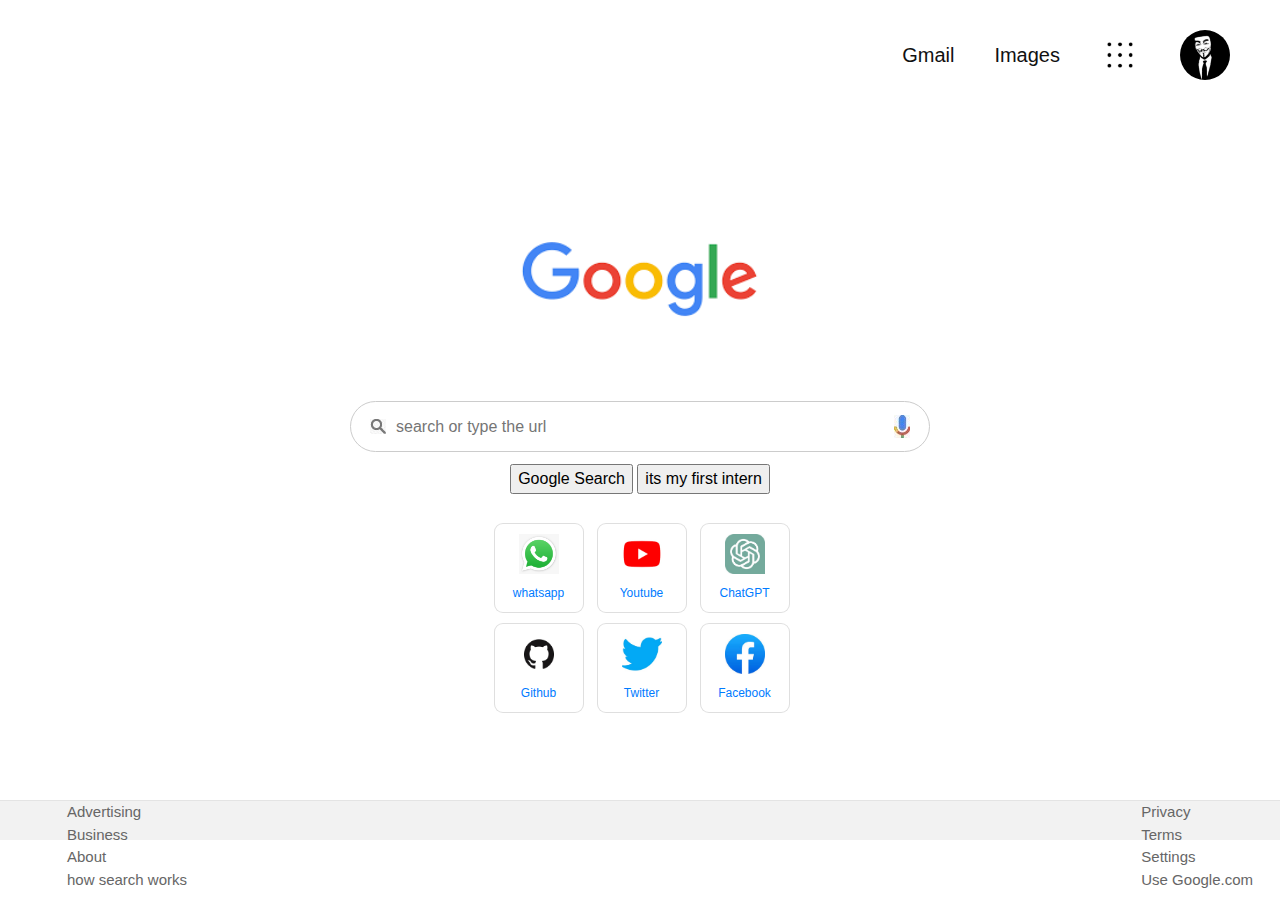
<file: index.html>
<!DOCTYPE html>
<html lang="en">
    <head>
        <title>Google</title>
        <link rel="icon" type="image/x-icon" href="favicon.png" class="favicon">
        <meta name="viewport" content="width=device-width, initial-scale=1">
        <link rel="stylesheet" href="https://stackpath.bootstrapcdn.com/bootstrap/4.5.2/css/bootstrap.min.css" integrity="sha384-JcKb8q3iqJ61gNV9KGb8thSsNjpSL0n8PARn9HuZOnIxN0hoP+VmmDGMN5t9UJ0Z" crossorigin="anonymous"/>
        <script src="https://code.jquery.com/jquery-3.5.1.slim.min.js" integrity="sha384-DfXdz2htPH0lsSSs5nCTpuj/zy4C+OGpamoFVy38MVBnE+IbbVYUew+OrCXaRkfj" crossorigin="anonymous"></script>
        <script src="https://cdn.jsdelivr.net/npm/popper.js@1.16.1/dist/umd/popper.min.js" integrity="sha384-9/reFTGAW83EW2RDu2S0VKaIzap3H66lZH81PoYlFhbGU+6BZp6G7niu735Sk7lN" crossorigin="anonymous"></script>
        <script src="https://stackpath.bootstrapcdn.com/bootstrap/4.5.2/js/bootstrap.min.js" integrity="sha384-B4gt1jrGC7Jh4AgTPSdUtOBvfO8shuf57BaghqFfPlYxofvL8/KUEfYiJOMMV+rV" crossorigin="anonymous"></script>
        <link rel="stylesheet" href="style.css">
    </head>
    <body>
        <section>
            <header>
                <ul>
                    <li><a href="https://www.google.com/gmail/about/" title="Gmail">Gmail</a></li>
                    <li><a href="https://www.google.com/imghp?hl=en&tab=ri&ogbl" title="Images">Images</a></li>
                    <li><a href="https://www.google.co.in/intl/en/about/products?tab=rh" title="Google apps"><img src="dotline.png" height="40px" width="40px"></a></li>
                    <li class="apps"></li>
                    <li class="notification"></li>
                    <li><a href="https://accounts.google.com/v3/signin/identifier?dsh=S-133550931%3A1689226640683771&hl=en-GB&ifkv=AeDOFXim1K9WOgyftMS9ORNL6ldWLclF8A_ue93_Oe6_lzEfMnuyhE-xCpJpnsCGSYGjexb94gSubQ&flowName=GlifWebSignIn&flowEntry=ServiceLogin">
                        <img src="unnamed.png" style="border-radius: 50%;" style="width: 125px;" height="50px"></a></li>
                </ul>
            </header>
            <div class="main">
                <img src="google.png" class="image" style="margin-bottom: 5px;" height="50%" width="60%">
                <div class="searchBox ">
                    
                        <input type="text" name="text" class="search" placeholder="search or type the url">

                
                    <div class="icons">
                        <div><img src="search.jpeg"></div>
                        <div><img src="voice.jpeg"></div>
                    </div>
                    <div class="button-container">
                        <input type="submit" value="Google Search" >
                        <input type="submit" value="its my first intern">
                    </div>
                </div>
                <br>
                <center>
                <div class="d-flex flex-row">
                    <div class="card">
                       <center><img src="whatsapp.jpeg" class="app-images"></center>
                       <p class="app-text"><a href="https://web.whatsapp.com/">whatsapp</a></p>
                    </div>
                    <div class="card">
                        <center><img src="youtube.jpeg" class="app-images"></center>
                        <p class="app-text"><a href="https://www.youtube.com/"> Youtube</a></p>
                     </div>
                     <div class="card">
                        <center><img src="chatgpt.jpeg" class="app-images"></center>
                        <p class="app-text"><a href="https://openai.com/blog/chatgpt">ChatGPT</a></p>
                     </div>
                </div>
                </center>
                <center>
                    <div class="d-flex flex-row">
                        <div class="card" title="Github">
                           <center><img src="github.jpeg" class="app-images" ></center>
                           <p class="app-text"><a href="https://github.com/">Github</a></p>
                        </div>
                        <div class="card">
                            <center><img src="twitter.jpeg" class="app-images"></center>
                            <p class="app-text"><a href="https://twitter.com/login?lang=en">Twitter</a></p>
                         </div>
                         <div class="card">
                            <center><img src="facebook.jpeg" class="app-images"></center>
                            <p class="app-text"><a href="https://www.facebook.com/">Facebook</a></p>
                         </div>
                    </div>
                    </center>
            </div>
        </section>
        
             <div id="footer">
                <div id="footer-left">
                  <ul>
                    <li><a href="https://www.google.com/intl/en_in/ads/?subid=ww-ww-et-g-awa-a-g_hpafoot1_1!o2&utm_source=google.com&utm_medium=referral&utm_campaign=google_hpafooter&fg=1">Advertising</a></li>
                    <li><a href="https://www.google.com/services/?subid=ww-ww-et-g-awa-a-g_hpbfoot1_1!o2&utm_source=google.com&utm_medium=referral&utm_campaign=google_hpbfooter&fg=1">Business</a></li>
                    <li><a href="https://about.google/?utm_source=google-IN&utm_medium=referral&utm_campaign=hp-footer&fg=1">About</a></li>
                    <li><a href="https://google.com/search/howsearchworks/?fg=1">how search works</a></li>  
                  </ul>
                </div>
                <div id="footer-right">
                  <ul>
                    <li><a href="https://policies.google.com/privacy?hl=en-US">Privacy</a></li>
                    <li><a href="https://policies.google.com/terms?hl=en-IN&fg=1">Terms</a></li>
                    <li><a href="chrome://settings/">Settings</a></li>
                    <li><a href="https://www.google.com/">Use Google.com</a></li>
                  </ul>
                </div>
            </div>
    </body>
</html>
</file>
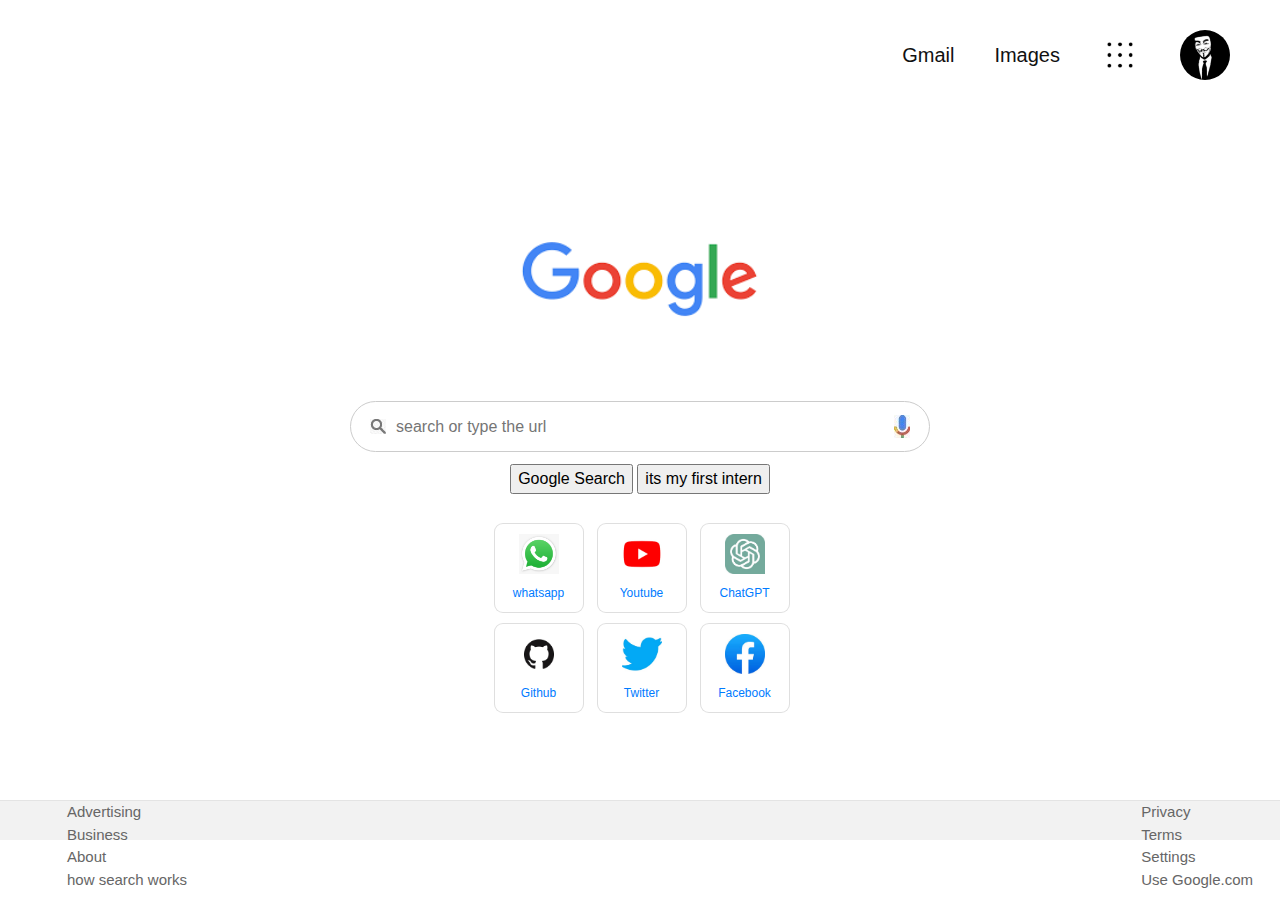
<file: home.html>
<!DOCTYPE html>
<html lang="en">
    <head>
        <title>Google</title>
        <link rel="icon" type="image/x-icon" href="favicon.png" class="favicon">
        <meta name="viewport" content="width=device-width, initial-scale=1">
        <link rel="stylesheet" href="https://stackpath.bootstrapcdn.com/bootstrap/4.5.2/css/bootstrap.min.css" integrity="sha384-JcKb8q3iqJ61gNV9KGb8thSsNjpSL0n8PARn9HuZOnIxN0hoP+VmmDGMN5t9UJ0Z" crossorigin="anonymous"/>
        <script src="https://code.jquery.com/jquery-3.5.1.slim.min.js" integrity="sha384-DfXdz2htPH0lsSSs5nCTpuj/zy4C+OGpamoFVy38MVBnE+IbbVYUew+OrCXaRkfj" crossorigin="anonymous"></script>
        <script src="https://cdn.jsdelivr.net/npm/popper.js@1.16.1/dist/umd/popper.min.js" integrity="sha384-9/reFTGAW83EW2RDu2S0VKaIzap3H66lZH81PoYlFhbGU+6BZp6G7niu735Sk7lN" crossorigin="anonymous"></script>
        <script src="https://stackpath.bootstrapcdn.com/bootstrap/4.5.2/js/bootstrap.min.js" integrity="sha384-B4gt1jrGC7Jh4AgTPSdUtOBvfO8shuf57BaghqFfPlYxofvL8/KUEfYiJOMMV+rV" crossorigin="anonymous"></script>
        <link rel="stylesheet" href="style2.css">
    </head>
    <body>
        <section>
            <header>
                <ul>
                    <li><a href="https://www.google.com/gmail/about/" title="Gmail">Gmail</a></li>
                    <li><a href="https://www.google.com/imghp?hl=en&tab=ri&ogbl" title="Images">Images</a></li>
                    <li><a href="https://www.google.co.in/intl/en/about/products?tab=rh" title="Google apps"><img src="dotline.png" height="40px" width="40px"></a></li>
                    <li class="apps"></li>
                    <li class="notification"></li>
                    <li><a href="https://accounts.google.com/v3/signin/identifier?dsh=S-133550931%3A1689226640683771&hl=en-GB&ifkv=AeDOFXim1K9WOgyftMS9ORNL6ldWLclF8A_ue93_Oe6_lzEfMnuyhE-xCpJpnsCGSYGjexb94gSubQ&flowName=GlifWebSignIn&flowEntry=ServiceLogin">
                        <img src="unnamed.png" style="border-radius: 50%;" style="width: 125px;" height="50px"></a></li>
                </ul>
            </header>
            <div class="main">
                <img src="google.png" class="image" style="margin-bottom: 5px;" height="50%" width="60%">
                <div class="searchBox ">
                    
                        <input type="text" name="text" class="search" placeholder="search or type the url">

                
                    <div class="icons">
                        <div><img src="search.jpeg"></div>
                        <div><img src="voice.jpeg"></div>
                    </div>
                    <div class="button-container">
                        <input type="submit" value="Google Search" >
                        <input type="submit" value="its my first intern">
                    </div>
                </div>
                <br>
                <center>
                <div class="d-flex flex-row">
                    <div class="card">
                       <center><img src="whatsapp.jpeg" class="app-images"></center>
                       <p class="app-text"><a href="https://web.whatsapp.com/">whatsapp</a></p>
                    </div>
                    <div class="card">
                        <center><img src="youtube.jpeg" class="app-images"></center>
                        <p class="app-text"><a href="https://www.youtube.com/"> Youtube</a></p>
                     </div>
                     <div class="card">
                        <center><img src="chatgpt.jpeg" class="app-images"></center>
                        <p class="app-text"><a href="https://openai.com/blog/chatgpt">ChatGPT</a></p>
                     </div>
                </div>
                </center>
                <center>
                    <div class="d-flex flex-row">
                        <div class="card" title="Github">
                           <center><img src="github.jpeg" class="app-images" ></center>
                           <p class="app-text"><a href="https://github.com/">Github</a></p>
                        </div>
                        <div class="card">
                            <center><img src="twitter.jpeg" class="app-images"></center>
                            <p class="app-text"><a href="https://twitter.com/login?lang=en">Twitter</a></p>
                         </div>
                         <div class="card">
                            <center><img src="facebook.jpeg" class="app-images"></center>
                            <p class="app-text"><a href="https://www.facebook.com/">Facebook</a></p>
                         </div>
                    </div>
                    </center>
            </div>
        </section>
        
             <div id="footer">
                <div id="footer-left">
                  <ul>
                    <li><a href="https://www.google.com/intl/en_in/ads/?subid=ww-ww-et-g-awa-a-g_hpafoot1_1!o2&utm_source=google.com&utm_medium=referral&utm_campaign=google_hpafooter&fg=1">Advertising</a></li>
                    <li><a href="https://www.google.com/services/?subid=ww-ww-et-g-awa-a-g_hpbfoot1_1!o2&utm_source=google.com&utm_medium=referral&utm_campaign=google_hpbfooter&fg=1">Business</a></li>
                    <li><a href="https://about.google/?utm_source=google-IN&utm_medium=referral&utm_campaign=hp-footer&fg=1">About</a></li>
                    <li><a href="https://google.com/search/howsearchworks/?fg=1">how search works</a></li>  
                  </ul>
                </div>
                <div id="footer-right">
                  <ul>
                    <li><a href="https://policies.google.com/privacy?hl=en-US">Privacy</a></li>
                    <li><a href="https://policies.google.com/terms?hl=en-IN&fg=1">Terms</a></li>
                    <li><a href="chrome://settings/">Settings</a></li>
                    <li><a href="https://www.google.com/">Use Google.com</a></li>
                  </ul>
                </div>
            </div>
    </body>
</html>
</file>
<file: style.css>
html, body {
    font-family: arial, sans-serif;
    margin: 0;
    padding: 0;
    height: 100%;
  }
.button-container{
  text-align: center;
}
section .header .ul .usd{
  border-style: none;
  border-radius: 50%;
}

  section
  {
    position: relative;
    width: 100%;
    display: flex;
    justify-content: center;
    align-items: center;
    min-height: 100%;
    
  }

  section header
  {
    position:absolute;
    top: 0;
    width: 100%;
    display: flex;
    justify-content: flex-end;
    padding: 20px;
    
  }

  section header ul
  {
    display: flex;
    justify-content: center;
    align-items:center;
    list-style: none;
    margin: 10px;

  }

  section header ul li
  {
  }

  section header ul li a
  {
    margin: 20px;
    color: #111;
    text-decoration: none;
    font-size: 20px;
  }

  section header ul li button
  {
    background-size: 20px;
  }
  section header ul li button:hover{
    color: black;
    background-color: rgb(0, 255, 174);
    opacity: 0.6;
    transition-delay: 0.15s;
    border-radius: 12px;
  }
  section .main
  {
      width: 580px;
      display: flex;
      flex-direction: column;
      align-items: center;
      justify-content: center;
  }
  section .main .searchBox
  {
      position: relative;
      width: 100%;
      margin-top: 20px;
  }
  section .main .searchBox .search
  {
      width: 100%;
      padding: 12.5px;
      padding-left: 45px;
      padding-right: 60px;
      border-radius: 60px;
      border: 1px solid #ccc;
      font-size: 16px;
  }
  section .main .searchBox .icons
  {
      position:absolute;
      top: 0;
      width: 100%;
      display: flex;
      padding: 12px 20px;
      justify-content: space-between;
  }
  .button-container {
    margin-top: 12px;
  }
  .usd{
    
  }
  .image
  {
  }
  
  .card
  {
      background-color: white;
      width: 90px;
      height: 90px;
      border-radius: 9px;
      text-align: center;
      margin: 5px;
      margin-left: 8px;
  }
  .app-images
  {
     width: 40px;
     height: 40px;
     margin: 10px;  
  } 
  .app-text
  {
      text-align: center;
      font-size: 12px;
      font-family: Arial, Helvetica, sans-serif;
  }

.box
{
 
}
.icons1{

}
.icons2{
   

}

#footer {
    background-color: #F2F2F2;
    border-top: 1px solid #E4E4E4;
    height: 40px;
    width: 100%;
    position: absolute;
    bottom: 60px;
    left: 0;
    
   
  }
  
  #footer ul {
    height: 100%;
    list-style: none;
   
  }
  
  #footer li {
    padding-left: 27px;
    font-family: Arial, Helvetica, sans-serif;
    font-size: 15px;
  }
  
  #footer li a {
    color: #666;
  }
  
  #footer-left {
    float: left;
  }
  
  #footer-right {
    float: right;
    padding-right: 27px;
  }

  .favicon{
   
  }
</file>
<file: style2.css>
html, body {
    font-family: arial, sans-serif;
    margin: 0;
    padding: 0;
    height: 100%;
  }
.button-container{
  text-align: center;
}
section .header .ul .usd{
  border-style: none;
  border-radius: 50%;
}

  section
  {
    position: relative;
    width: 100%;
    display: flex;
    justify-content: center;
    align-items: center;
    min-height: 100%;
    
  }

  section header
  {
    position:absolute;
    top: 0;
    width: 100%;
    display: flex;
    justify-content: flex-end;
    padding: 20px;
    
  }

  section header ul
  {
    display: flex;
    justify-content: center;
    align-items:center;
    list-style: none;
    margin: 10px;

  }

  section header ul li
  {
  }

  section header ul li a
  {
    margin: 20px;
    color: #111;
    text-decoration: none;
    font-size: 20px;
  }

  section header ul li button
  {
    background-size: 20px;
  }
  section header ul li button:hover{
    color: black;
    background-color: rgb(0, 255, 174);
    opacity: 0.6;
    transition-delay: 0.15s;
    border-radius: 12px;
  }
  section .main
  {
      width: 580px;
      display: flex;
      flex-direction: column;
      align-items: center;
      justify-content: center;
  }
  section .main .searchBox
  {
      position: relative;
      width: 100%;
      margin-top: 20px;
  }
  section .main .searchBox .search
  {
      width: 100%;
      padding: 12.5px;
      padding-left: 45px;
      padding-right: 60px;
      border-radius: 60px;
      border: 1px solid #ccc;
      font-size: 16px;
  }
  section .main .searchBox .icons
  {
      position:absolute;
      top: 0;
      width: 100%;
      display: flex;
      padding: 12px 20px;
      justify-content: space-between;
  }
  .button-container {
    margin-top: 12px;
  }
  .usd{
    
  }
  .image
  {
  }
  
  .card
  {
      background-color: white;
      width: 90px;
      height: 90px;
      border-radius: 9px;
      text-align: center;
      margin: 5px;
      margin-left: 8px;
  }
  .app-images
  {
     width: 40px;
     height: 40px;
     margin: 10px;  
  } 
  .app-text
  {
      text-align: center;
      font-size: 12px;
      font-family: Arial, Helvetica, sans-serif;
  }

.box
{
 
}
.icons1{

}
.icons2{
   

}

#footer {
    background-color: #F2F2F2;
    border-top: 1px solid #E4E4E4;
    height: 40px;
    width: 100%;
    position: absolute;
    bottom: 60px;
    left: 0;
    
   
  }
  
  #footer ul {
    height: 100%;
    list-style: none;
   
  }
  
  #footer li {
    padding-left: 27px;
    font-family: Arial, Helvetica, sans-serif;
    font-size: 15px;
  }
  
  #footer li a {
    color: #666;
  }
  
  #footer-left {
    float: left;
  }
  
  #footer-right {
    float: right;
    padding-right: 27px;
  }

  .favicon{
   
  }
</file>
